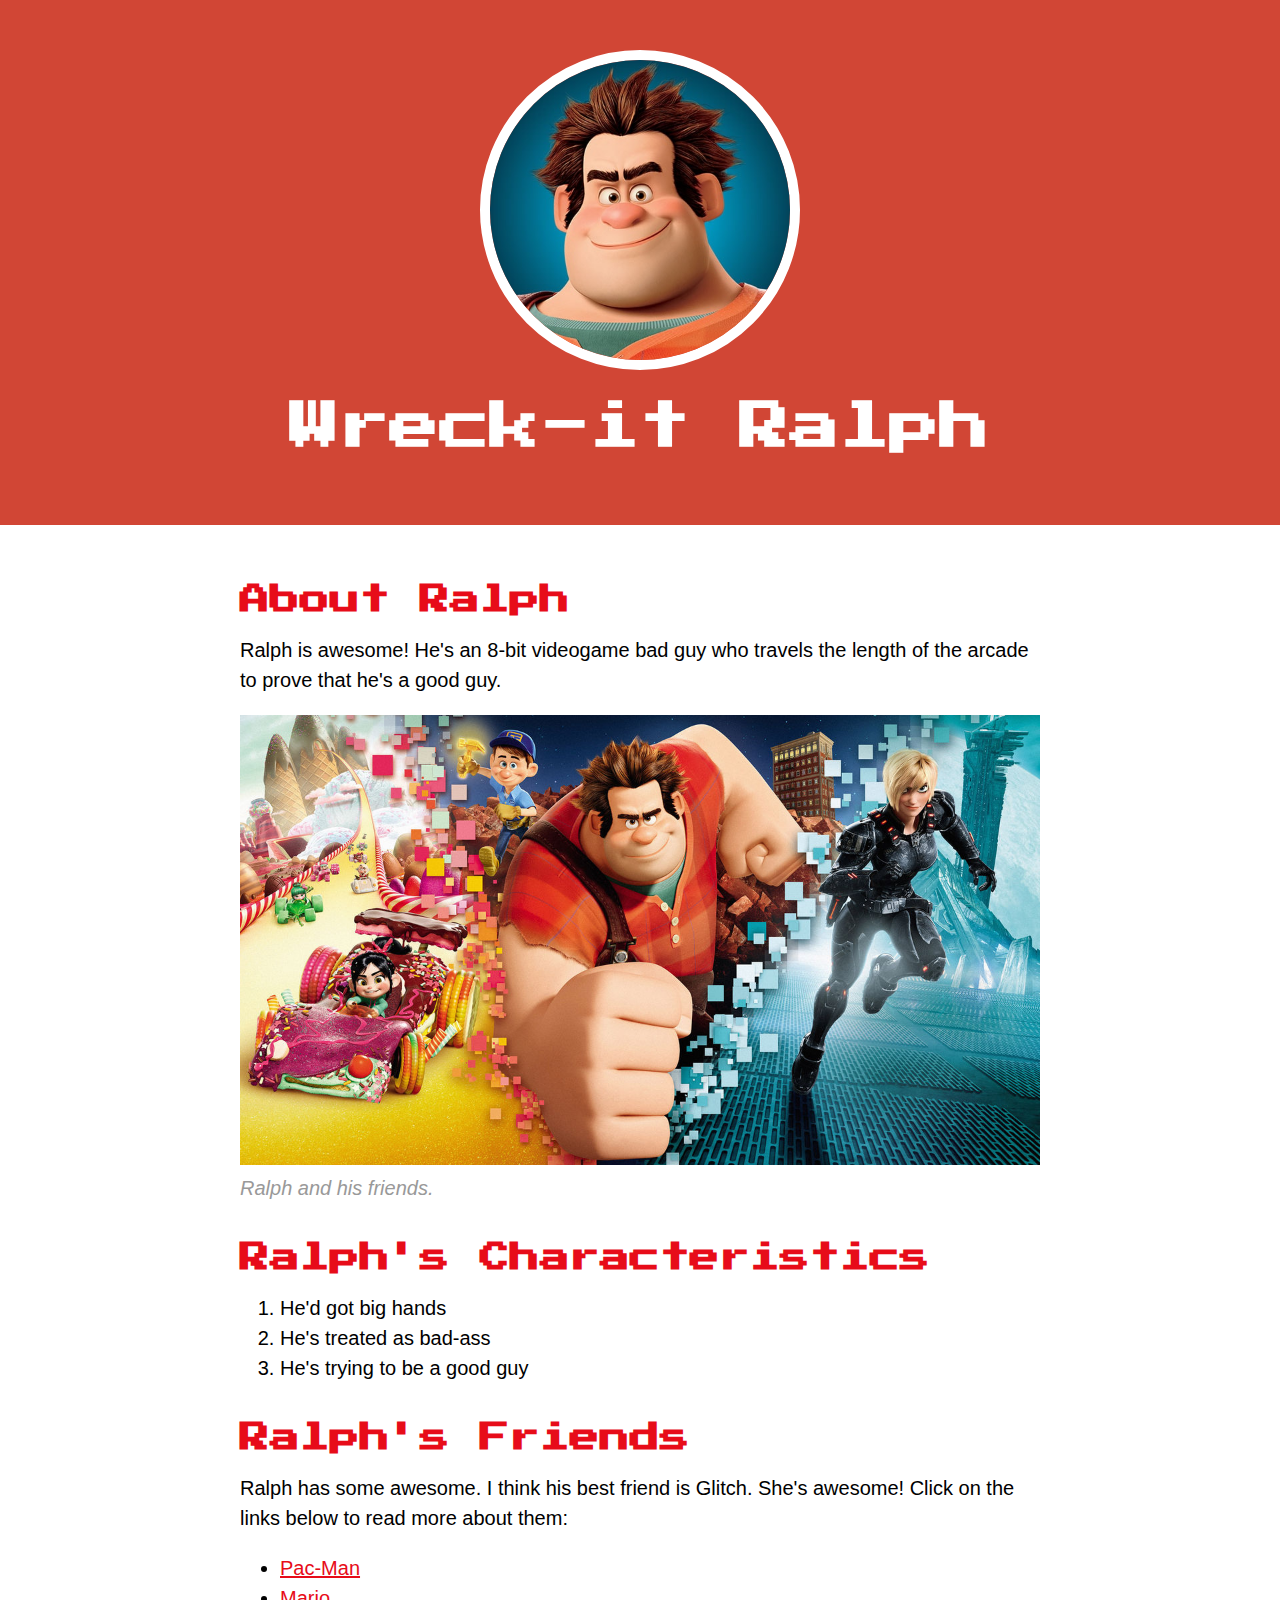
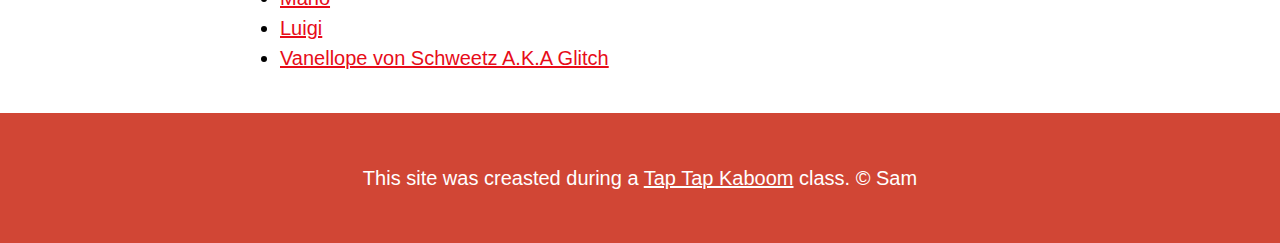
<file: index.html>
<!DOCTYPE html>
<!--[if lt IE 7]>      <html class="no-js lt-ie9 lt-ie8 lt-ie7"> <![endif]-->
<!--[if IE 7]>         <html class="no-js lt-ie9 lt-ie8"> <![endif]-->
<!--[if IE 8]>         <html class="no-js lt-ie9"> <![endif]-->
<!--[if gt IE 8]>      <html class="no-js"> <!--<![endif]-->
<html>
    <head>
        <meta charset="utf-8">
        <meta http-equiv="X-UA-Compatible" content="IE=edge">
        <title>Wreck-it Ralph</title>
        <meta name="description" content="">
        <meta name="viewport" content="width=device-width, initial-scale=1">
        <link rel="preconnect" href="https://fonts.googleapis.com">
        <link rel="preconnect" href="https://fonts.gstatic.com" crossorigin>
        <link href="https://fonts.googleapis.com/css2?family=Press+Start+2P&display=swap" rel="stylesheet">
        <link rel="stylesheet" href="css/hero.css">
        <link rel="icon" href="img/avatar.jpeg">
    </head>
    <body>
        <!--[if lt IE 7]>
            <p class="browsehappy">You are using an <strong>outdated</strong> browser. Please <a href="#">upgrade your browser</a> to improve your experience.</p>
        <![endif]-->
        
        <script src="" async defer></script>
        <!--
            Header element
        -->
        <header>
            <img src="img/avatar.jpeg">
            <h1>Wreck-it Ralph</h1>
        </header>

        <!-- Main element -->
        <main>
            <h2>About Ralph</h2>
            <p>Ralph is awesome! He's an 8-bit videogame bad guy who travels the length of the arcade to prove that he's a good guy.</p>
            <img src="img/ralph-big.jpg">
            <p class="caption">Ralph and his friends.</p>
            <!-- Characteristics -->
            <h2>Ralph's Characteristics</h2>
            <ol>
                <li>He'd got big hands</li>
                <li>He's treated as bad-ass</li>
                <li>He's trying to be a good guy</li>
            </ol>
            <!-- Friends -->
            <h2>Ralph's Friends</h2>
            <p>Ralph has some awesome. I think his best friend is Glitch. She's awesome! Click on the links below to read more about them:</p>
            <ul>
                <li><a target="_blank" href="https://en.wikipedia.org/wiki/Pac-Man">Pac-Man</a></li>
                <li><a target="_blank" href="https://en.wikipedia.org/wiki/Mario">Mario</a></li>
                <li><a target="_blank" href="https://en.wikipedia.org/wiki/luigi">Luigi</a></li>
                <li><a target="_blank" href="https://disney.fandom.com/wiki/Vanellope_von_Schweetz">Vanellope von Schweetz A.K.A Glitch</a></li>
            </ul>
        </main>

        <!-- Footer element -->
        <footer>
            <p>This site was creasted during a <a href="https://taptapkaboom.com">Tap Tap Kaboom</a> class. &copy; Sam</p>
        </footer>
    </body>
</html>
</file>
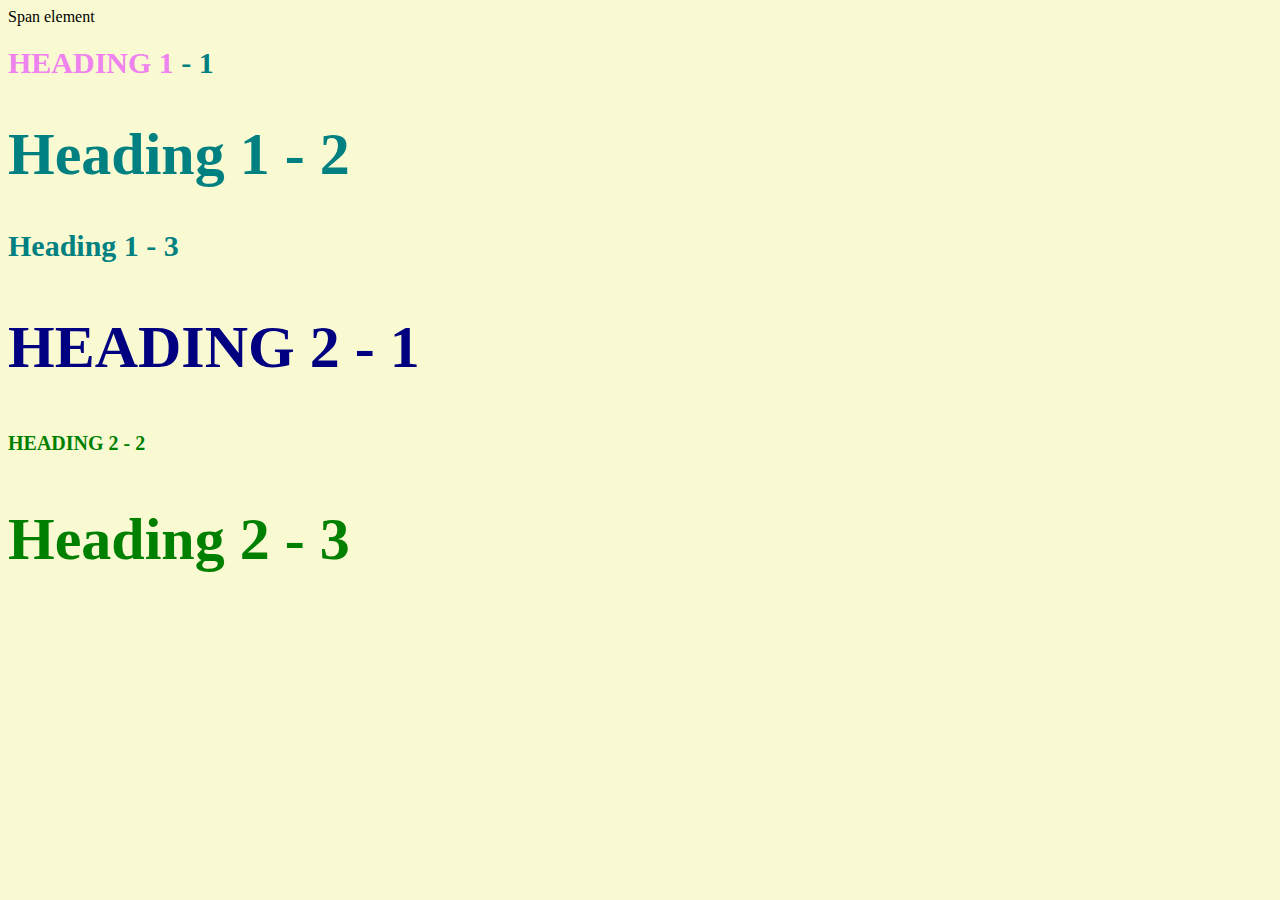
<file: style-test.html>
<!DOCTYPE html>
<!--[if lt IE 7]>      <html class="no-js lt-ie9 lt-ie8 lt-ie7"> <![endif]-->
<!--[if IE 7]>         <html class="no-js lt-ie9 lt-ie8"> <![endif]-->
<!--[if IE 8]>         <html class="no-js lt-ie9"> <![endif]-->
<!--[if gt IE 8]>      <html class="no-js"> <!--<![endif]-->
<html>
    <head>
        <meta charset="utf-8">
        <meta http-equiv="X-UA-Compatible" content="IE=edge">
        <title>Style test</title>
        <meta name="description" content="">
        <meta name="viewport" content="width=device-width, initial-scale=1">
        <link rel="stylesheet" type="text/css" href="css/test.css">
    </head>
    <body>
        <!--[if lt IE 7]>
            <p class="browsehappy">You are using an <strong>outdated</strong> browser. Please <a href="#">upgrade your browser</a> to improve your experience.</p>
        <![endif]-->
        <span>Span element</span>
        <h1 class="uppercase"><span>Heading 1</span> - 1</h1>
        <h1 class="big">Heading 1 - 2</h1>
        <h1>Heading 1 - 3</h1>
        <h2 class="big uppercase">Heading 2 - 1</h2>
        <h2 class="uppercase">Heading 2 - 2</h2>
        <h2 class="big">Heading 2 - 3</h2>
        <script src="" async defer></script>
    </body>
</html>
</file>
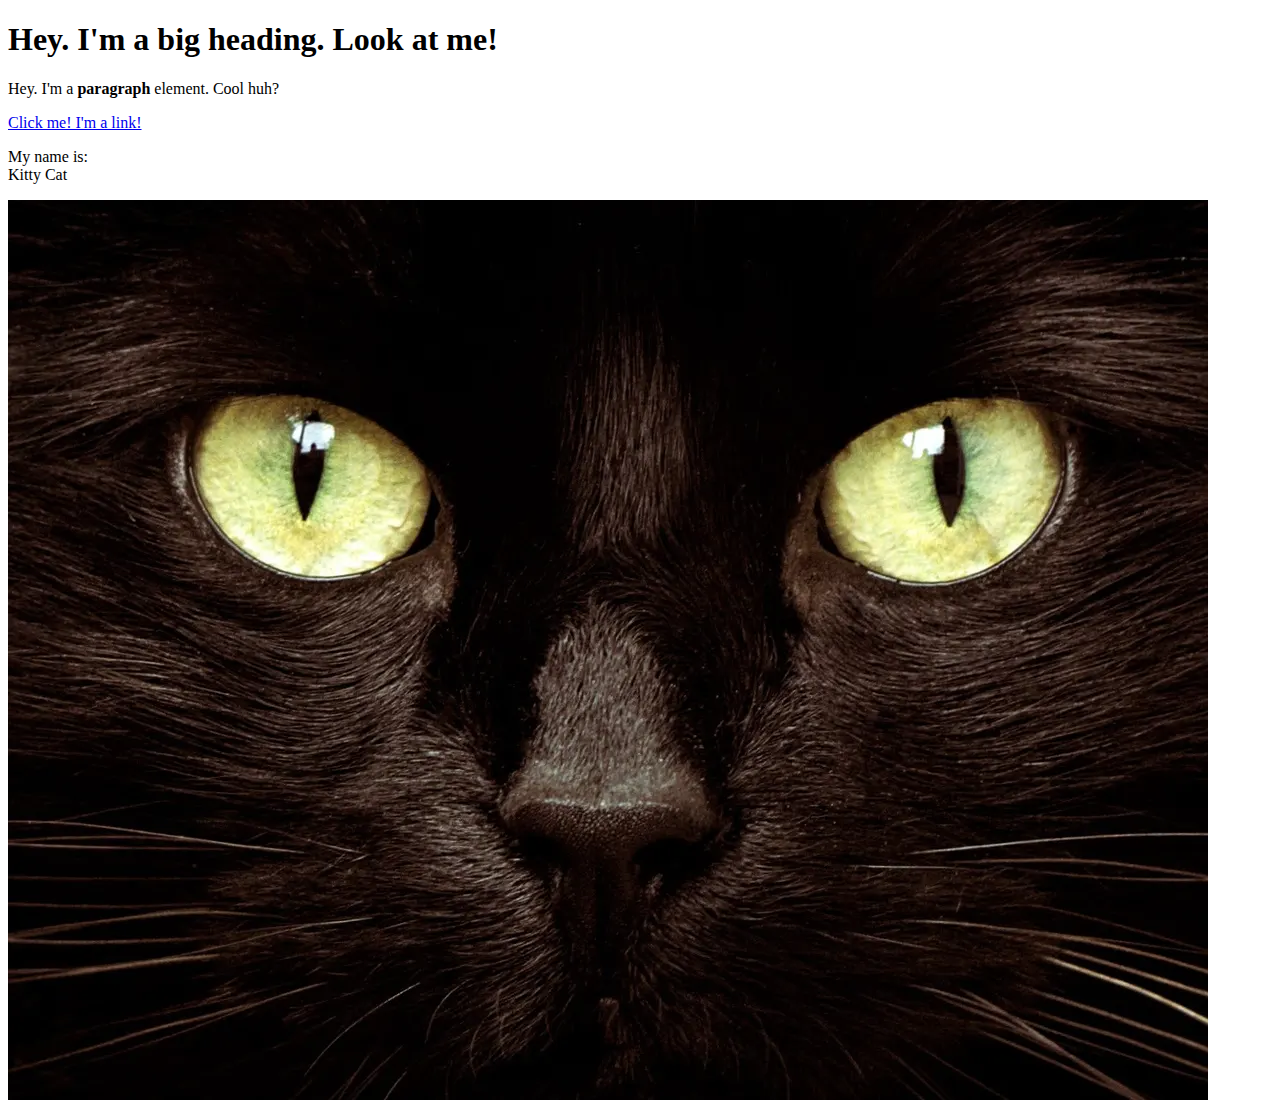
<file: test.html>
<!DOCTYPE html>
<html>
    <head>
        <title>
            Test page
        </title>
    </head>
    <body>
        <h1> Hey. I'm a big heading. Look at me!</h1>
        <p>Hey. I'm a <b>paragraph</b> element. Cool huh?</p>
        <a href="https://google.com" target="_blank" title="Let's go to Google">Click me! I'm a link!</a>
        <p>My name is: <br>
            Kitty Cat</p>
        <img src="img/cat.jpg">
    </body>
</html>
</file>
<file: css/hero.css>
body{
    margin: 0;
    font-family: Arial, Helvetica, sans-serif;
    font-size: 20px;
    line-height: 30px;
}

header{
    background-color: #d14635;
    text-align: center;
    padding-top: 50px;
    padding-bottom: 50px;
}

/* Header styles */

h1, h2{
    font-family: 'Press Start 2P', cursive;
}

header h1{
    color: white;
    font-size: 50px;
}

header img{
    border-radius: 170px;
    width: 300px;
    border: 10px solid white;
}

main{
    max-width: 800px;
    margin: 0 auto;
    padding: 20px;
}

main img{
    max-width: 100%;
}

h2{
    font-size: 30px;
    color: #e70c19;
    margin: 40px 0 10px;
}

a{
    color: #e70c19;
}

a:hover{
    color: white;
    background-color: #483a94;
}

footer{
    background-color: #d14635;
    text-align: center;
    color: white;
    padding: 50px;
}

footer p{
    margin: 0;
}

footer a{
    color: white;
}

footer a:hover{
    opacity: 0.5;
    background-color: transparent;
}

p.caption{
    color: #999999;
    font-style: italic;
    margin-top: 0;
}
</file>
<file: css/test.css>
body{
    background-color: lightgoldenrodyellow;
}

h1{
    font-size: 30px;
    color: teal;
}

h2{
    color: red;
    font-size: 20px;
}

h2{
    color: green;
}

.big{
    font-size: 60px;
}

.uppercase{
    text-transform: uppercase;
}

.big.uppercase{
    color: navy;
}

h1 span{
    color: violet;
}
</file>
